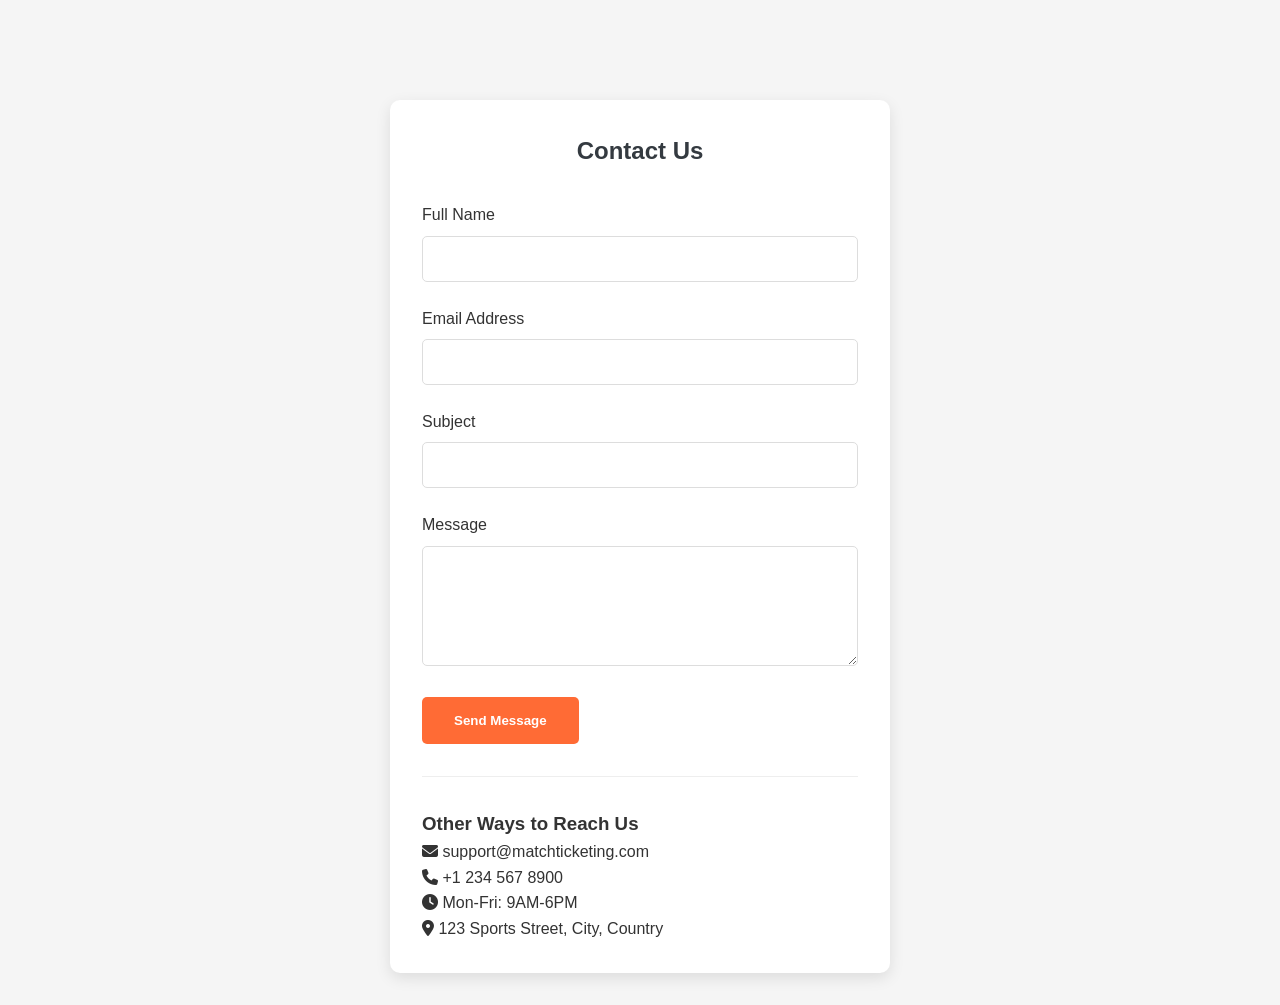
<file: contact.html>
<!DOCTYPE html>
<html lang="en">
<head>
    <meta charset="UTF-8">
    <meta name="viewport" content="width=device-width, initial-scale=1.0">
    <title>Contact Us - MatchTicketing</title>
    <link rel="stylesheet" href="css/style.css">
    <link rel="stylesheet" href="https://cdnjs.cloudflare.com/ajax/libs/font-awesome/6.4.0/css/all.min.css">
</head>
<body>
    <!-- Navigation -->
    <nav class="navbar">
        <!-- Copy navigation from index.html -->
    </nav>

    <div class="form-container">
        <h2>Contact Us</h2>
        <form action="php/contact_form.php" method="POST" data-validation="true">
            <div class="form-group">
                <label for="name">Full Name</label>
                <input type="text" id="name" name="name" required>
            </div>
            
            <div class="form-group">
                <label for="email">Email Address</label>
                <input type="email" id="email" name="email" required>
            </div>
            
            <div class="form-group">
                <label for="subject">Subject</label>
                <input type="text" id="subject" name="subject" required>
            </div>
            
            <div class="form-group">
                <label for="message">Message</label>
                <textarea id="message" name="message" required></textarea>
            </div>
            
            <button type="submit" class="btn-primary">Send Message</button>
        </form>
        
        <div class="contact-info" style="margin-top: 2rem; padding-top: 2rem; border-top: 1px solid #eee;">
            <h3>Other Ways to Reach Us</h3>
            <p><i class="fas fa-envelope"></i> support@matchticketing.com</p>
            <p><i class="fas fa-phone"></i> +1 234 567 8900</p>
            <p><i class="fas fa-clock"></i> Mon-Fri: 9AM-6PM</p>
            <p><i class="fas fa-map-marker-alt"></i> 123 Sports Street, City, Country</p>
        </div>
    </div>

    <script src="js/script.js"></script>
</body>
</html>
</file>
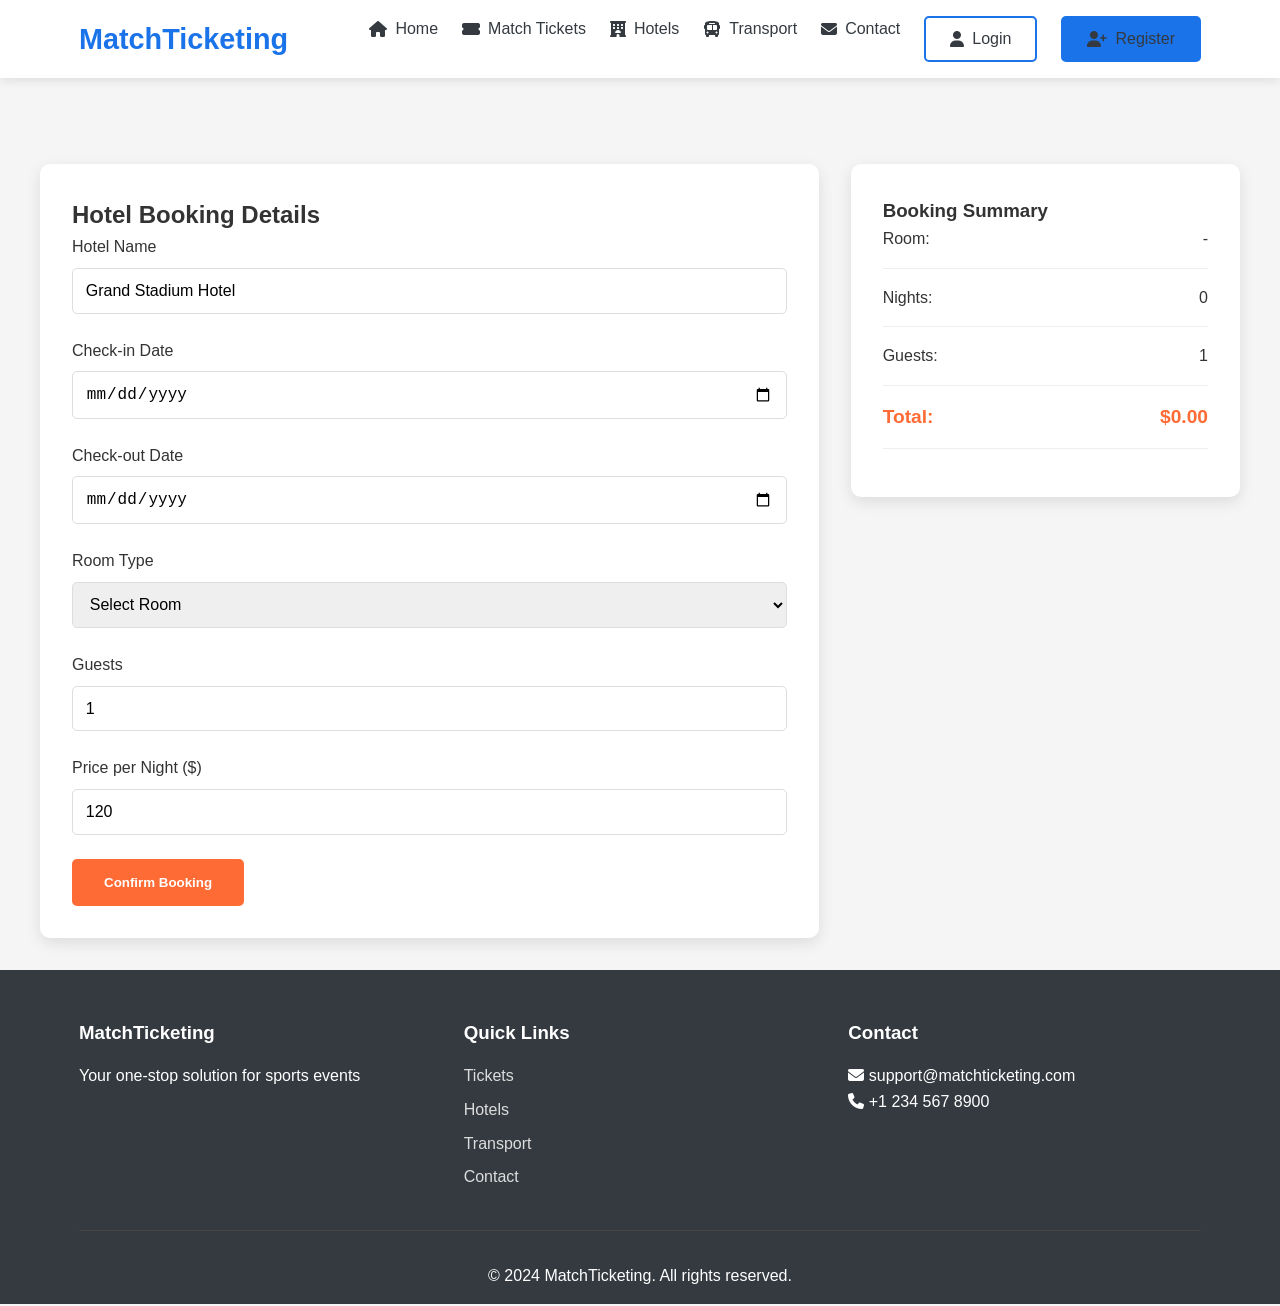
<file: hotels.html>
<!DOCTYPE html>
<html lang="en">
<head>
    <meta charset="UTF-8">
    <meta name="viewport" content="width=device-width, initial-scale=1.0">
    <title>Book Your Hotel - MatchTicketing</title>
    <link rel="stylesheet" href="css/style.css">
    <link rel="stylesheet" href="https://cdnjs.cloudflare.com/ajax/libs/font-awesome/6.4.0/css/all.min.css">
</head>
<body>

<!-- ===== Navigation ===== -->
<nav class="navbar">
    <div class="container">
        <a href="index.html" class="logo">MatchTicketing</a>
        <ul class="nav-links">
            <li><a href="index.html"><i class="fas fa-home"></i> Home</a></li>
            <li><a href="tickets.html"><i class="fas fa-ticket-alt"></i> Match Tickets</a></li>
            <li><a class="active" href="hotels.html"><i class="fas fa-hotel"></i> Hotels</a></li>
            <li><a href="transport.html"><i class="fas fa-bus"></i> Transport</a></li>
            <li><a href="contact.html"><i class="fas fa-envelope"></i> Contact</a></li>
            <li><a href="login.html" class="btn-login"><i class="fas fa-user"></i> Login</a></li>
            <li><a href="register.php" class="btn-register"><i class="fas fa-user-plus"></i> Register</a></li>
        </ul>
    </div>
</nav>

<!-- ===== Page Header ===== -->
<section class="page-header">
    <div class="container">
        <h1>Book Your Hotel</h1>
        <p>Reserve your stay easily and securely</p>
    </div>
</section>

<!-- ===== Booking Section ===== -->
<div class="booking-container">

    <!-- Booking Form -->
    <div class="booking-form">
        <h2>Hotel Booking Details</h2>

        <form action="php/book_hotel.php" method="POST">
            <div class="form-group">
                <label>Hotel Name</label>
                <input type="text" name="hotel_name" value="Grand Stadium Hotel" required>
            </div>

            <div class="form-group">
                <label>Check-in Date</label>
                <input type="date" id="check_in" name="check_in" required>
            </div>

            <div class="form-group">
                <label>Check-out Date</label>
                <input type="date" id="check_out" name="check_out" required>
            </div>

            <div class="form-group">
                <label>Room Type</label>
                <select id="room_type" name="room_type" required>
                    <option value="">Select Room</option>
                    <option value="single">Single</option>
                    <option value="double">Double</option>
                    <option value="suite">Suite</option>
                    <option value="deluxe">Deluxe Suite</option>
                </select>
            </div>

            <div class="form-group">
                <label>Guests</label>
                <input type="number" id="guests" name="guests" min="1" max="4" value="1" required>
            </div>

            <div class="form-group">
                <label>Price per Night ($)</label>
                <input type="number" id="room_price" name="room_price" value="120" required>
            </div>

            <input type="hidden" id="total_input" name="total_amount">

            <button type="submit" class="btn-primary">Confirm Booking</button>
        </form>
    </div>

    <!-- Booking Summary -->
    <div class="booking-summary">
        <h3>Booking Summary</h3>

        <div class="summary-item">
            <span>Room:</span>
            <span id="summary_room">-</span>
        </div>

        <div class="summary-item">
            <span>Nights:</span>
            <span id="summary_nights">0</span>
        </div>

        <div class="summary-item">
            <span>Guests:</span>
            <span id="summary_guests">1</span>
        </div>

        <div class="summary-item total">
            <span>Total:</span>
            <span id="summary_total">$0.00</span>
        </div>
    </div>

</div>

<!-- ===== Footer ===== -->
<footer>
    <div class="container">
        <div class="footer-content">
            <div class="footer-section">
                <h3>MatchTicketing</h3>
                <p>Your one-stop solution for sports events</p>
            </div>
            <div class="footer-section">
                <h3>Quick Links</h3>
                <ul>
                    <li><a href="tickets.html">Tickets</a></li>
                    <li><a href="hotels.html">Hotels</a></li>
                    <li><a href="transport.html">Transport</a></li>
                    <li><a href="contact.html">Contact</a></li>
                </ul>
            </div>
            <div class="footer-section">
                <h3>Contact</h3>
                <p><i class="fas fa-envelope"></i> support@matchticketing.com</p>
                <p><i class="fas fa-phone"></i> +1 234 567 8900</p>
            </div>
        </div>
        <div class="footer-bottom">
            <p>&copy; 2024 MatchTicketing. All rights reserved.</p>
        </div>
    </div>
</footer>

<script>
document.addEventListener('DOMContentLoaded', () => {
    const roomType = document.getElementById('room_type');
    const checkIn = document.getElementById('check_in');
    const checkOut = document.getElementById('check_out');
    const guests = document.getElementById('guests');
    const price = document.getElementById('room_price');

    function updateSummary() {
        document.getElementById('summary_room').textContent =
            roomType.options[roomType.selectedIndex]?.text || '-';

        document.getElementById('summary_guests').textContent = guests.value;

        if (checkIn.value && checkOut.value) {
            const nights = Math.max(
                0,
                (new Date(checkOut) - new Date(checkIn)) / (1000 * 60 * 60 * 24)
            );
            document.getElementById('summary_nights').textContent = nights;

            const total = nights * (parseFloat(price.value) || 0);
            document.getElementById('summary_total').textContent = `$${total.toFixed(2)}`;
            document.getElementById('total_input').value = total.toFixed(2);
        }
    }

    [roomType, checkIn, checkOut, guests, price].forEach(el =>
        el.addEventListener('change', updateSummary)
    );
});
</script>

</body>
</html>
</file>
<file: css/style.css>
* {
    margin: 0;
    padding: 0;
    box-sizing: border-box;
}

:root {
    --primary: #1a73e8;
    --secondary: #0d47a1;
    --accent: #ff6b35;
    --light: #f8f9fa;
    --dark: #343a40;
    --success: #28a745;
    --warning: #ffc107;
    --danger: #dc3545;
}

body {
    font-family: 'Segoe UI', Tahoma, Geneva, Verdana, sans-serif;
    line-height: 1.6;
    color: #333;
    background-color: #f5f5f5;
}

.container {
    width: 90%;
    max-width: 1200px;
    margin: 0 auto;
    padding: 0 15px;
}

/* Navigation */
.navbar {
    background-color: white;
    box-shadow: 0 2px 10px rgba(0,0,0,0.1);
    position: fixed;
    width: 100%;
    top: 0;
    z-index: 1000;
}

.navbar .container {
    display: flex;
    justify-content: space-between;
    align-items: center;
    padding: 1rem 15px;
}

.logo {
    font-size: 1.8rem;
    font-weight: bold;
    color: var(--primary);
    text-decoration: none;
}

.nav-links {
    display: flex;
    list-style: none;
}

.nav-links li {
    margin-left: 1.5rem;
}

.nav-links a {
    text-decoration: none;
    color: var(--dark);
    font-weight: 500;
    transition: color 0.3s;
    display: flex;
    align-items: center;
    gap: 0.5rem;
}

.nav-links a:hover {
    color: var(--primary);
}

.btn-login, .btn-register {
    padding: 0.5rem 1.5rem;
    border-radius: 5px;
    transition: all 0.3s;
}

.btn-login {
    background-color: transparent;
    border: 2px solid var(--primary);
    color: var(--primary);
}

.btn-register {
    background-color: var(--primary);
    color: white;
    border: 2px solid var(--primary);
}

.btn-login:hover, .btn-register:hover {
    transform: translateY(-2px);
    box-shadow: 0 4px 8px rgba(0,0,0,0.1);
}

.mobile-menu {
    display: none;
    font-size: 1.5rem;
    cursor: pointer;
}

/* Hero Section */
.hero {
    background: linear-gradient(rgba(0,0,0,0.7), rgba(0,0,0,0.7)), url('https://images.unsplash.com/photo-1461896836934-ffe607ba8211?ixlib=rb-4.0.3&auto=format&fit=crop&w=1200&q=80');
    background-size: cover;
    background-position: center;
    color: white;
    padding: 8rem 0 5rem;
    text-align: center;
    margin-top: 60px;
}

.hero h1 {
    font-size: 3rem;
    margin-bottom: 1rem;
}

.hero p {
    font-size: 1.2rem;
    margin-bottom: 2rem;
    max-width: 600px;
    margin-left: auto;
    margin-right: auto;
}

.btn-primary {
    display: inline-block;
    background-color: var(--accent);
    color: white;
    padding: 1rem 2rem;
    border-radius: 5px;
    text-decoration: none;
    font-weight: bold;
    transition: all 0.3s;
    border: none;
    cursor: pointer;
}

.btn-primary:hover {
    background-color: #e55a2b;
    transform: translateY(-2px);
    box-shadow: 0 4px 12px rgba(255,107,53,0.3);
}

/* Featured Matches */
.featured-matches {
    padding: 5rem 0;
    background-color: white;
}

.featured-matches h2 {
    text-align: center;
    margin-bottom: 3rem;
    color: var(--dark);
}

.matches-grid {
    display: grid;
    grid-template-columns: repeat(auto-fit, minmax(300px, 1fr));
    gap: 2rem;
}

.match-card {
    background: white;
    border-radius: 10px;
    overflow: hidden;
    box-shadow: 0 5px 15px rgba(0,0,0,0.1);
    transition: transform 0.3s;
}

.match-card:hover {
    transform: translateY(-10px);
}

.match-card img {
    width: 100%;
    height: 200px;
    object-fit: cover;
}

.match-info {
    padding: 1.5rem;
}

.match-info h3 {
    margin-bottom: 0.5rem;
    color: var(--dark);
}

.match-date {
    color: var(--primary);
    font-weight: 600;
    margin-bottom: 1rem;
}

.match-price {
    font-size: 1.5rem;
    color: var(--accent);
    font-weight: bold;
    margin-bottom: 1rem;
}

/* Services */
.services {
    padding: 5rem 0;
    background-color: var(--light);
}

.services h2 {
    text-align: center;
    margin-bottom: 3rem;
    color: var(--dark);
}

.services-grid {
    display: grid;
    grid-template-columns: repeat(auto-fit, minmax(250px, 1fr));
    gap: 2rem;
}

.service-card {
    text-align: center;
    padding: 2rem;
    background: white;
    border-radius: 10px;
    box-shadow: 0 5px 15px rgba(0,0,0,0.05);
    transition: transform 0.3s;
}

.service-card:hover {
    transform: translateY(-5px);
}

.service-card i {
    font-size: 3rem;
    color: var(--primary);
    margin-bottom: 1rem;
}

/* Form Styling */
.form-container {
    max-width: 500px;
    margin: 100px auto 2rem;
    background: white;
    padding: 2rem;
    border-radius: 10px;
    box-shadow: 0 5px 15px rgba(0,0,0,0.1);
}

.form-container h2 {
    text-align: center;
    margin-bottom: 2rem;
    color: var(--dark);
}

.form-group {
    margin-bottom: 1.5rem;
}

.form-group label {
    display: block;
    margin-bottom: 0.5rem;
    font-weight: 500;
}

.form-group input,
.form-group select,
.form-group textarea {
    width: 100%;
    padding: 0.8rem;
    border: 1px solid #ddd;
    border-radius: 5px;
    font-size: 1rem;
}

.form-group textarea {
    min-height: 120px;
    resize: vertical;
}

/* Payment Options */
.payment-options {
    display: grid;
    grid-template-columns: repeat(auto-fit, minmax(150px, 1fr));
    gap: 1rem;
    margin: 2rem 0;
}

.payment-option {
    border: 2px solid #ddd;
    border-radius: 5px;
    padding: 1rem;
    text-align: center;
    cursor: pointer;
    transition: all 0.3s;
}

.payment-option.selected {
    border-color: var(--primary);
    background-color: rgba(26, 115, 232, 0.1);
}

.payment-option i {
    font-size: 2rem;
    margin-bottom: 0.5rem;
    color: var(--primary);
}

/* Footer */
footer {
    background-color: var(--dark);
    color: white;
    padding: 3rem 0 1rem;
}

.footer-content {
    display: grid;
    grid-template-columns: repeat(auto-fit, minmax(250px, 1fr));
    gap: 2rem;
    margin-bottom: 2rem;
}

.footer-section h3 {
    margin-bottom: 1rem;
    color: white;
}

.footer-section ul {
    list-style: none;
}

.footer-section ul li {
    margin-bottom: 0.5rem;
}

.footer-section a {
    color: #ddd;
    text-decoration: none;
    transition: color 0.3s;
}

.footer-section a:hover {
    color: var(--accent);
}

.footer-bottom {
    text-align: center;
    padding-top: 2rem;
    border-top: 1px solid #444;
}

/* Responsive Design */
@media (max-width: 768px) {
    .nav-links {
        display: none;
        position: absolute;
        top: 100%;
        left: 0;
        width: 100%;
        background-color: white;
        flex-direction: column;
        padding: 1rem;
        box-shadow: 0 5px 10px rgba(0,0,0,0.1);
    }

    .nav-links.active {
        display: flex;
    }

    .nav-links li {
        margin: 0.5rem 0;
    }

    .mobile-menu {
        display: block;
    }

    .hero h1 {
        font-size: 2rem;
    }

    .hero p {
        font-size: 1rem;
    }
}

/* Booking Pages */
.booking-container {
    display: grid;
    grid-template-columns: 2fr 1fr;
    gap: 2rem;
    margin: 100px auto 2rem;
    max-width: 1200px;
}

.booking-form {
    background: white;
    padding: 2rem;
    border-radius: 10px;
    box-shadow: 0 5px 15px rgba(0,0,0,0.1);
}

.booking-summary {
    background: white;
    padding: 2rem;
    border-radius: 10px;
    box-shadow: 0 5px 15px rgba(0,0,0,0.1);
    height: fit-content;
}

.summary-item {
    display: flex;
    justify-content: space-between;
    margin-bottom: 1rem;
    padding-bottom: 1rem;
    border-bottom: 1px solid #eee;
}

.total {
    font-size: 1.2rem;
    font-weight: bold;
    color: var(--accent);
}

/* Success Message */
.success-message {
    background-color: #d4edda;
    color: #155724;
    padding: 1rem;
    border-radius: 5px;
    margin: 1rem 0;
    text-align: center;
}

/* Error Message */
.error-message {
    background-color: #f8d7da;
    color: #721c24;
    padding: 1rem;
    border-radius: 5px;
    margin: 1rem 0;
    text-align: center;
}
</file>
